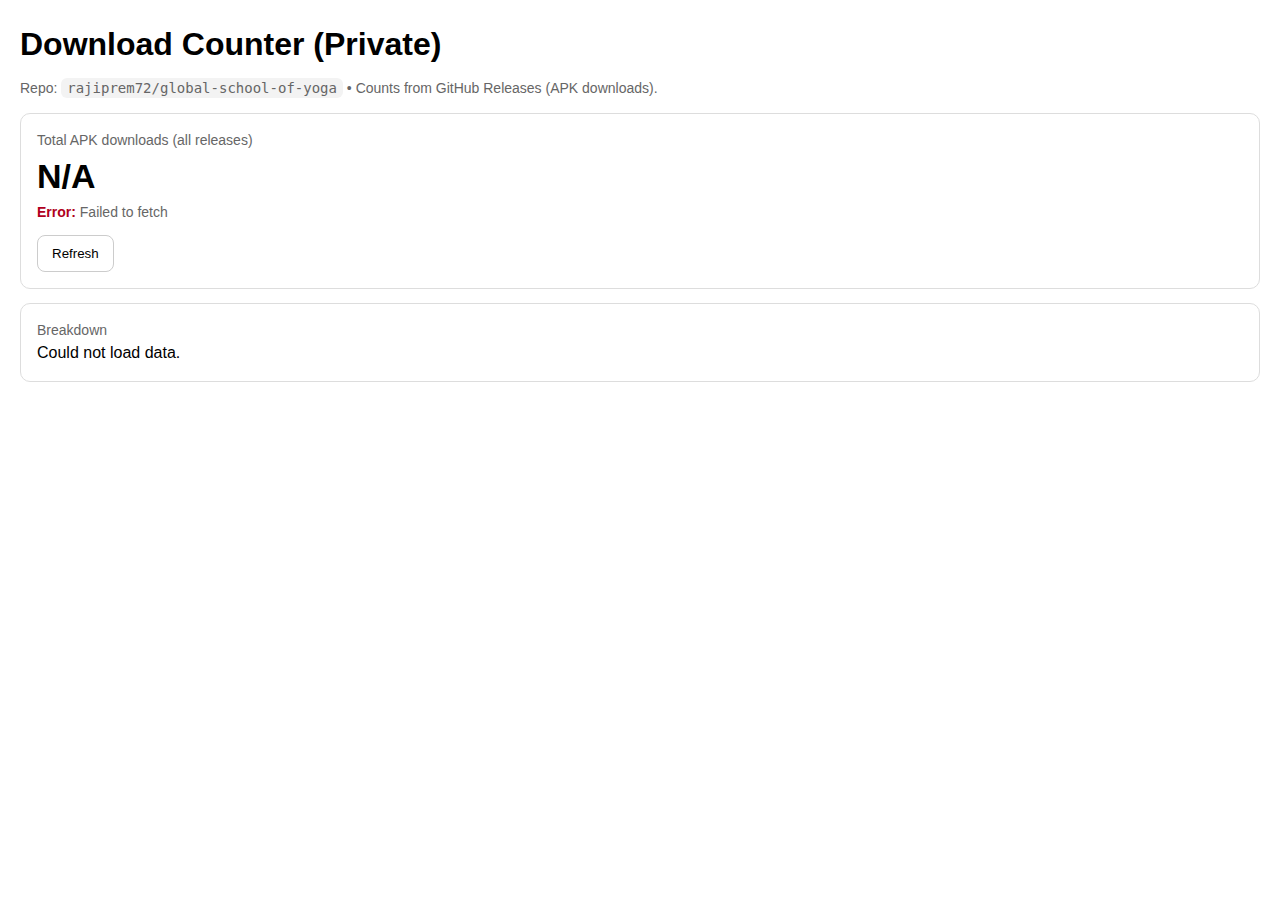
<file: app-download-status.html>
<!doctype html>
<html lang="en">
<head>
  <meta charset="utf-8" />
  <meta name="viewport" content="width=device-width, initial-scale=1" />
  <title>Global School of Yoga — Download Counter (Private)</title>
  <style>
    body { font-family: Arial, sans-serif; margin: 20px; line-height: 1.5; }
    h1 { margin: 0 0 10px; }
    .muted { color: #666; font-size: 14px; }
    .card { border: 1px solid #ddd; border-radius: 10px; padding: 16px; margin: 14px 0; }
    .big { font-size: 34px; font-weight: 700; }
    table { width: 100%; border-collapse: collapse; margin-top: 10px; }
    th, td { border-bottom: 1px solid #eee; padding: 10px; text-align: left; }
    th { background: #fafafa; }
    .right { text-align: right; }
    .error { color: #b00020; font-weight: 600; }
    .ok { color: #0b6; font-weight: 600; }
    button { padding: 10px 14px; border-radius: 8px; border: 1px solid #ccc; background: #fff; cursor: pointer; }
    button:hover { background: #f7f7f7; }
    code { background: #f3f3f3; padding: 2px 6px; border-radius: 6px; }
  </style>
</head>
<body>
  <h1>Download Counter (Private)</h1>
  <div class="muted">
    Repo: <code id="repoLabel"></code> • Counts from GitHub Releases (APK downloads).
  </div>

  <div class="card">
    <div class="muted">Total APK downloads (all releases)</div>
    <div class="big" id="total">Loading…</div>
    <div class="muted" id="status"></div>
    <div style="margin-top:12px;">
      <button id="refreshBtn" type="button">Refresh</button>
    </div>
  </div>

  <div class="card">
    <div class="muted">Breakdown</div>
    <div id="breakdown">Loading…</div>
  </div>

  <script>
    // ✅ Your repo details
    const owner = "rajiprem72";
    const repo  = "global-school-of-yoga";

    // Count only assets that end with .apk (you can remove filter if needed)
    const onlyApk = true;

    document.getElementById("repoLabel").textContent = `${owner}/${repo}`;

    function fmt(n) {
      return (n || 0).toLocaleString("en-IN");
    }

    function assetRow(releaseTag, asset) {
      const name = asset.name || "";
      const url  = asset.browser_download_url || "#";
      const dl   = asset.download_count || 0;

      return `
        <tr>
          <td>${releaseTag}</td>
          <td><a href="${url}" target="_blank" rel="noopener">${name}</a></td>
          <td class="right">${fmt(dl)}</td>
        </tr>
      `;
    }

    async function fetchAllReleases() {
      // Fetch up to 100 releases. If you ever have more, we can paginate.
      const url = `https://api.github.com/repos/${owner}/${repo}/releases?per_page=100`;
      const res = await fetch(url, { headers: { "Accept": "application/vnd.github+json" } });
      if (!res.ok) throw new Error(`GitHub API error: ${res.status}`);
      return await res.json();
    }

    async function loadCounts() {
      const totalEl = document.getElementById("total");
      const statusEl = document.getElementById("status");
      const breakdownEl = document.getElementById("breakdown");

      totalEl.textContent = "Loading…";
      breakdownEl.textContent = "Loading…";
      statusEl.textContent = "";

      try {
        const releases = await fetchAllReleases();

        let total = 0;
        let rows = "";
        let perReleaseHtml = "";

        for (const r of releases) {
          const tag = r.tag_name || "(no-tag)";
          const assets = Array.isArray(r.assets) ? r.assets : [];

          // filter assets
          const filtered = onlyApk
            ? assets.filter(a => (a.name || "").toLowerCase().endsWith(".apk"))
            : assets;

          const releaseTotal = filtered.reduce((sum, a) => sum + (a.download_count || 0), 0);
          total += releaseTotal;

          // per-release summary
          perReleaseHtml += `
            <div style="margin-top:10px;">
              <div><strong>${tag}</strong> — ${fmt(releaseTotal)} downloads</div>
            </div>
          `;

          // per-asset rows
          for (const a of filtered) rows += assetRow(tag, a);
        }

        totalEl.textContent = fmt(total);
        statusEl.innerHTML = `<span class="ok">Updated:</span> ${new Date().toLocaleString()}`;

        breakdownEl.innerHTML = `
          ${perReleaseHtml || "<div class='muted'>No releases/assets found.</div>"}
          <h3 style="margin-top:18px;">Assets</h3>
          <table>
            <thead>
              <tr>
                <th>Release</th>
                <th>Asset</th>
                <th class="right">Downloads</th>
              </tr>
            </thead>
            <tbody>
              ${rows || "<tr><td colspan='3' class='muted'>No matching assets found.</td></tr>"}
            </tbody>
          </table>
          <div class="muted" style="margin-top:10px;">
            Note: This is GitHub's release-asset download count (not app installs).
          </div>
        `;

      } catch (err) {
        console.error(err);
        totalEl.textContent = "N/A";
        statusEl.innerHTML = `<span class="error">Error:</span> ${err.message}`;
        breakdownEl.textContent = "Could not load data.";
      }
    }

    document.getElementById("refreshBtn").addEventListener("click", loadCounts);
    loadCounts();
  </script>
</body>
</html>
</file>
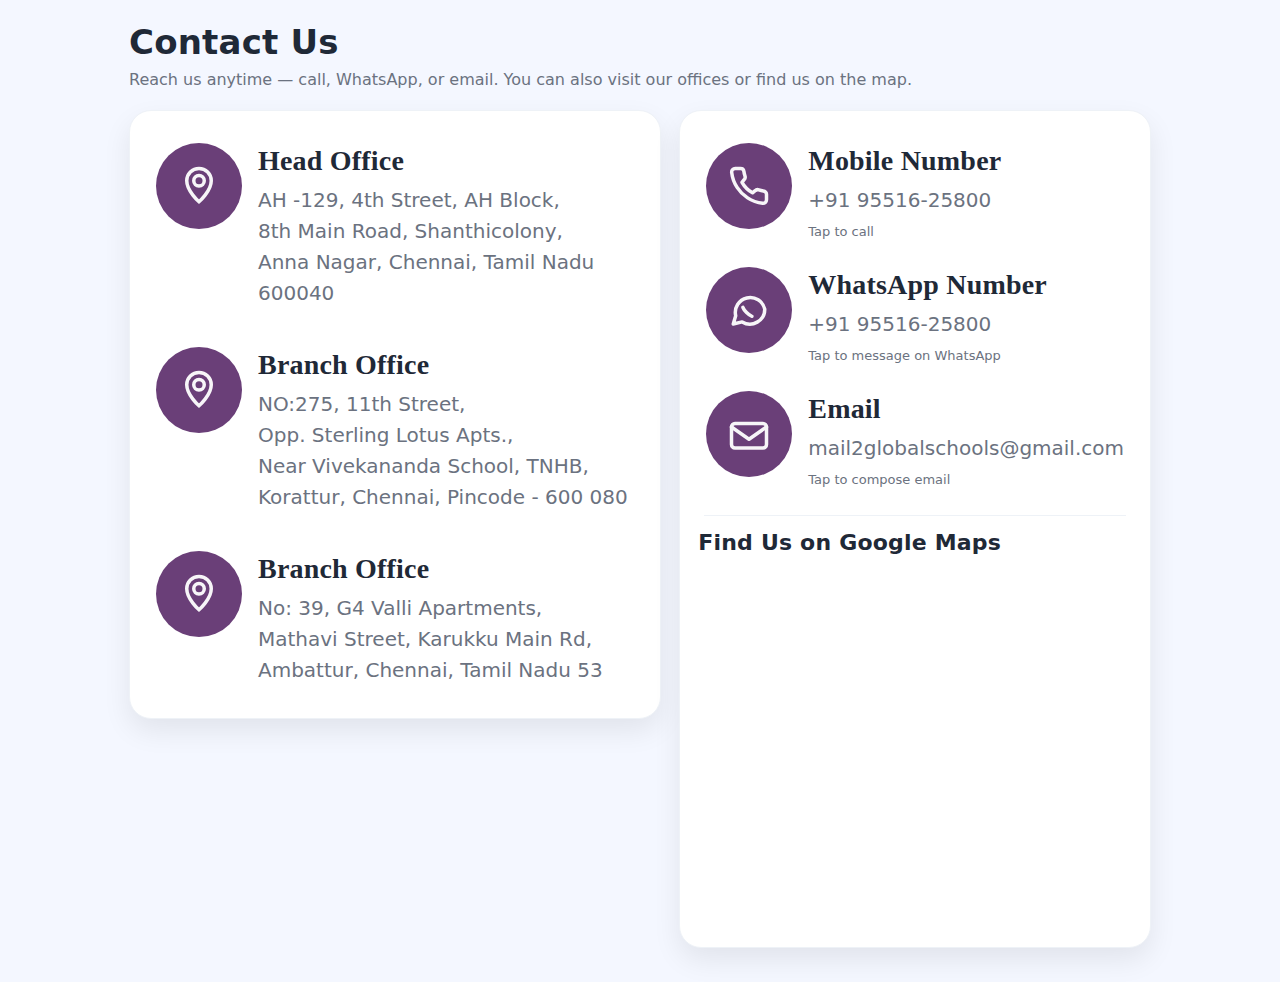
<file: contact.html>
<!doctype html>
<html lang="en">
<head>
  <meta charset="utf-8" />
  <meta name="viewport" content="width=device-width, initial-scale=1" />
  <title>Contact | Global School of Yoga</title>

  <!-- Link your main CSS here -->
  <link rel="stylesheet" href="main.css" />

  <!-- Page-specific CSS (you can move this into main.css too) -->
  <style>
    :root{
      --gsoy-purple:#6a3f78;
      --card-bg:#ffffff;
      --page-bg:#f4f7ff;
      --text:#1f2937;
      --muted:#6b7280;
      --border:#eef2f7;
      --shadow:0 12px 28px rgba(0,0,0,.08);
      --radius:22px;
    }

    body{
      margin:0;
      font-family: system-ui, -apple-system, Segoe UI, Roboto, Arial, sans-serif;
      background: var(--page-bg);
      color: var(--text);
    }

    .contact-wrap{
      max-width: 1050px;
      margin: 0 auto;
      padding: 22px 14px 34px;
    }

    .contact-title{
      margin: 0 0 6px;
      font-size: 34px;
      font-weight: 900;
      letter-spacing:.2px;
    }

    .contact-subtitle{
      margin: 0 0 18px;
      color: var(--muted);
      line-height: 1.5;
      font-size: 16px;
    }

    .contact-grid{
      display:grid;
      grid-template-columns: 1.1fr .9fr;
      gap: 18px;
      align-items:start;
    }

    .panel{
      background: var(--card-bg);
      border: 1px solid var(--border);
      border-radius: var(--radius);
      box-shadow: var(--shadow);
      padding: 18px;
    }

    /* Row items like your screenshot */
    .info-row{
      display:flex;
      gap: 16px;
      padding: 14px 8px;
      border-radius: 18px;
    }

    .info-row + .info-row{
      margin-top: 10px;
    }

    .icon-bubble{
      width: 86px;
      height: 86px;
      border-radius: 999px;
      background: var(--gsoy-purple);
      display:flex;
      align-items:center;
      justify-content:center;
      flex: 0 0 86px;
    }

    .icon-bubble svg{
      width: 42px;
      height: 42px;
      opacity: .95;
    }

    .info-content h3{
      margin: 2px 0 8px;
      font-size: 28px;
      font-weight: 900;
      letter-spacing:.2px;
      font-family: ui-serif, Georgia, "Times New Roman", serif;
    }

    .info-content p{
      margin: 0;
      color: var(--muted);
      font-size: 20px;
      line-height: 1.55;
    }

    /* Clickable contact rows */
    .clickable{
      text-decoration:none;
      color: inherit;
      display:block;
      border-radius: 18px;
      transition: transform .08s ease, box-shadow .2s ease;
    }
    .clickable:hover{
      transform: translateY(-1px);
      box-shadow: 0 14px 28px rgba(0,0,0,.08);
    }
    .clickable:active{
      transform: translateY(0px);
    }

    .small-note{
      margin-top: 8px;
      font-size: 13px;
      color: var(--muted);
    }

    /* Map */
    .map-title{
      margin: 0 0 10px;
      font-size: 22px;
      font-weight: 900;
      letter-spacing:.2px;
    }
    .map-frame{
      width:100%;
      height: 360px;
      border:0;
      border-radius: 18px;
      overflow:hidden;
    }

    @media (max-width: 900px){
      .contact-grid{ grid-template-columns: 1fr; }
      .info-content h3{ font-size: 24px; }
      .info-content p{ font-size: 18px; }
      .icon-bubble{ width: 76px; height: 76px; flex-basis: 76px; }
      .map-frame{ height: 320px; }
    }

    @media (max-width: 520px){
      .contact-title{ font-size: 28px; }
      .info-content p{ font-size: 16px; }
      .icon-bubble{ width: 68px; height: 68px; flex-basis: 68px; }
      .icon-bubble svg{ width: 38px; height: 38px; }
    }
  </style>
</head>

<body>
  <main class="contact-wrap">
    <h1 class="contact-title">Contact Us</h1>
    <p class="contact-subtitle">
      Reach us anytime — call, WhatsApp, or email. You can also visit our offices or find us on the map.
    </p>

    <section class="contact-grid">
      <!-- LEFT: Addresses -->
      <div class="panel" aria-label="Office Locations">
        <!-- Head Office -->
        <div class="info-row">
          <div class="icon-bubble" aria-hidden="true">
            <!-- location icon -->
            <svg viewBox="0 0 24 24" fill="none" xmlns="http://www.w3.org/2000/svg">
              <path d="M12 21s7-6.1 7-12a7 7 0 1 0-14 0c0 5.9 7 12 7 12Z" stroke="#fff" stroke-width="2"/>
              <path d="M12 12a3 3 0 1 0 0-6 3 3 0 0 0 0 6Z" stroke="#fff" stroke-width="2"/>
            </svg>
          </div>
          <div class="info-content">
            <h3>Head Office</h3>
            <p>
              AH -129, 4th Street, AH Block,<br>
              8th Main Road, Shanthicolony,<br>
              Anna Nagar, Chennai, Tamil Nadu 600040
            </p>
          </div>
        </div>

        <!-- Branch Office 1 -->
        <div class="info-row">
          <div class="icon-bubble" aria-hidden="true">
            <svg viewBox="0 0 24 24" fill="none" xmlns="http://www.w3.org/2000/svg">
              <path d="M12 21s7-6.1 7-12a7 7 0 1 0-14 0c0 5.9 7 12 7 12Z" stroke="#fff" stroke-width="2"/>
              <path d="M12 12a3 3 0 1 0 0-6 3 3 0 0 0 0 6Z" stroke="#fff" stroke-width="2"/>
            </svg>
          </div>
          <div class="info-content">
            <h3>Branch Office</h3>
            <p>
              NO:275, 11th Street,<br>
              Opp. Sterling Lotus Apts.,<br>
              Near Vivekananda School, TNHB,<br>
              Korattur, Chennai, Pincode - 600 080
            </p>
          </div>
        </div>

        <!-- Branch Office 2 -->
        <div class="info-row">
          <div class="icon-bubble" aria-hidden="true">
            <svg viewBox="0 0 24 24" fill="none" xmlns="http://www.w3.org/2000/svg">
              <path d="M12 21s7-6.1 7-12a7 7 0 1 0-14 0c0 5.9 7 12 7 12Z" stroke="#fff" stroke-width="2"/>
              <path d="M12 12a3 3 0 1 0 0-6 3 3 0 0 0 0 6Z" stroke="#fff" stroke-width="2"/>
            </svg>
          </div>
          <div class="info-content">
            <h3>Branch Office</h3>
            <p>
              No: 39, G4 Valli Apartments,<br>
              Mathavi Street, Karukku Main Rd,<br>
              Ambattur, Chennai, Tamil Nadu 53
            </p>
          </div>
        </div>
      </div>

      <!-- RIGHT: Contact methods + Map -->
      <div class="panel" aria-label="Call WhatsApp Email and Map">

        <!-- Mobile Number (click to call) -->
        <a class="clickable" href="tel:+919551625800" aria-label="Call Mobile Number +91 95516 25800">
          <div class="info-row">
            <div class="icon-bubble" aria-hidden="true">
              <!-- phone icon -->
              <svg viewBox="0 0 24 24" fill="none" xmlns="http://www.w3.org/2000/svg">
                <path d="M22 16.9v3a2 2 0 0 1-2.2 2 19.8 19.8 0 0 1-8.6-3.1 19.4 19.4 0 0 1-6-6A19.8 19.8 0 0 1 2.1 4.2 2 2 0 0 1 4.1 2h3a2 2 0 0 1 2 1.7c.1.9.3 1.7.6 2.6a2 2 0 0 1-.5 2.1L8 9.9a16 16 0 0 0 6 6l1.5-1.2a2 2 0 0 1 2.1-.5c.9.3 1.7.5 2.6.6a2 2 0 0 1 1.8 2.1Z" stroke="#fff" stroke-width="2" stroke-linecap="round" stroke-linejoin="round"/>
              </svg>
            </div>
            <div class="info-content">
              <h3>Mobile Number</h3>
              <p>+91 95516-25800</p>
              <div class="small-note">Tap to call</div>
            </div>
          </div>
        </a>

        <!-- WhatsApp (same number) -->
        <a class="clickable"
           href="https://wa.me/919551625800?text=Hi%20Global%20School%20of%20Yoga%2C%20I%20would%20like%20to%20know%20more%20about%20your%20classes."
           target="_blank" rel="noopener"
           aria-label="Open WhatsApp chat">
          <div class="info-row">
            <div class="icon-bubble" aria-hidden="true">
              <!-- whatsapp-ish chat icon -->
              <svg viewBox="0 0 24 24" fill="none" xmlns="http://www.w3.org/2000/svg">
                <path d="M21 11.5a8.5 8.5 0 0 1-12.9 7.3L3 20l1.4-4.7A8.5 8.5 0 1 1 21 11.5Z" stroke="#fff" stroke-width="2" stroke-linecap="round" stroke-linejoin="round"/>
                <path d="M8.5 10.5c.6 1.7 3.3 4.5 5.2 5.1" stroke="#fff" stroke-width="2" stroke-linecap="round"/>
              </svg>
            </div>
            <div class="info-content">
              <h3>WhatsApp Number</h3>
              <p>+91 95516-25800</p>
              <div class="small-note">Tap to message on WhatsApp</div>
            </div>
          </div>
        </a>

        <!-- Email (tap to compose) -->
        <a class="clickable"
           href="mailto:mail2globalschools@gmail.com?subject=Yoga%20Class%20Enquiry&body=Hi%20Global%20School%20of%20Yoga%2C%0A%0AI%20would%20like%20to%20know%20more%20about%20your%20classes.%0A%0AName%3A%0APhone%3A%0APreferred%20Batch%3A%0A"
           aria-label="Send email to mail2globalschools@gmail.com">
          <div class="info-row">
            <div class="icon-bubble" aria-hidden="true">
              <!-- mail icon -->
              <svg viewBox="0 0 24 24" fill="none" xmlns="http://www.w3.org/2000/svg">
                <path d="M4 6h16a2 2 0 0 1 2 2v10a2 2 0 0 1-2 2H4a2 2 0 0 1-2-2V8a2 2 0 0 1 2-2Z" stroke="#fff" stroke-width="2" stroke-linecap="round" stroke-linejoin="round"/>
                <path d="m22 8-10 7L2 8" stroke="#fff" stroke-width="2" stroke-linecap="round" stroke-linejoin="round"/>
              </svg>
            </div>
            <div class="info-content">
              <h3>Email</h3>
              <p>mail2globalschools@gmail.com</p>
              <div class="small-note">Tap to compose email</div>
            </div>
          </div>
        </a>

        <hr style="border:0;border-top:1px solid var(--border);margin:14px 6px;">

        <h4 class="map-title">Find Us on Google Maps</h4>

        <!-- Map Embed -->
        <div style="border-radius:18px;overflow:hidden;">
          <iframe
            src="https://www.google.com/maps/embed?pb=!1m18!1m12!1m3!1d3886.2864957106726!2d80.21069197321188!3d13.081020612473653!2m3!1f0!2f0!3f0!3m2!1i1024!2i768!4f13.1!3m3!1m2!1s0x3a52651d31ca79cb%3A0x6ec7a3d15939b532!2sGLOBAL%20SCHOOL%20OF%20YOGA!5e0!3m2!1sen!2sin!4v1769124679522!5m2!1sen!2sin"
            class="map-frame"
            allowfullscreen=""
            loading="lazy"
            referrerpolicy="no-referrer-when-downgrade"
            title="Global School of Yoga Location">
          </iframe>
        </div>

      </div>
    </section>
  </main>
</body>
</html>
</file>
<file: main.css>
/* Top header bar (purple) */
.topbar{
  position: sticky;
  top: 0;
  z-index: 50;
  background: #6b4a73;
  border-bottom: 1px solid rgba(255,255,255,.12);
  padding: 6px 0;                 /* ✅ gives space so logo won't touch edges */
}

.topbar-inner{
  height: auto;                   /* ✅ don't force 64px */
  max-width: 1000px;
  margin: 0 auto;
  padding: 0 16px;
  display:flex;
  align-items:center;
  justify-content:space-between;
}

.topbar-brand{
  display:flex;
  align-items:center;
  text-decoration:none;
}

.topbar-logo{
  height: 76px;                   /* ✅ safe height for mobile */
  width: auto;
  display:block;
  object-fit: contain;            /* ✅ ensures no cropping */
  filter: drop-shadow(0 2px 6px rgba(0,0,0,.25));
}

.footer{
  background: #6b4a73; /* same purple as header */
  border-top: 1px solid rgba(255,255,255,.12);
  padding: 18px 16px 22px;
}

.footer-inner{
  max-width: 1000px;
  margin: 0 auto;
  display:flex;
  flex-direction:column;
  align-items:center;
  gap: 10px;
  text-align:center;
}

.footer-logo{
  height: 104px;   /* adjust if needed */
  width: auto;
  display:block;
  filter: drop-shadow(0 2px 8px rgba(0,0,0,.25)); /* improves visibility */
}

.footer-copy{
  color: rgba(255,255,255,.88);
  font-size: 13px;
}


/* Hamburger icon */
.menu-btn{
  width: 44px;
  height: 44px;
  border: 0;
  background: transparent;
  display:flex;
  flex-direction:column;
  justify-content:center;
  gap: 6px;
  cursor:pointer;
}

.menu-btn span{
  height: 2px;
  width: 22px;
  background: rgba(255,255,255,.92);
  border-radius: 999px;
  display:block;
}

/* Optional: remove the white logo plate if you used it earlier */
.logo-plate{
  background: transparent !important;
  border: none !important;
  box-shadow: none !important;
  padding: 0 !important;
}


:root{
  --purple:#6d28d9;
  --purple2:#8b5cf6;
  --ink:#111827;
  --muted:#6b7280;
  --card:rgba(255,255,255,.78);
  --stroke:rgba(255,255,255,.65);
  --shadow: 0 18px 50px rgba(17, 24, 39, .18);
  --radius: 26px;
}

*{ box-sizing:border-box; }
html,body{ height:100%; }

body{
  margin:0;
  font-family: ui-sans-serif, system-ui, -apple-system, Segoe UI, Roboto, Arial, "Noto Sans", "Apple Color Emoji","Segoe UI Emoji";
  color:var(--ink);
  background:
    radial-gradient(900px 600px at 20% 10%, rgba(109,40,217,.20), transparent 60%),
    radial-gradient(700px 500px at 80% 0%, rgba(139,92,246,.18), transparent 55%),
    radial-gradient(700px 500px at 70% 95%, rgba(109,40,217,.14), transparent 60%),
    linear-gradient(180deg, #f7f3ff 0%, #eef2ff 45%, #ffffff 100%);
  overflow-x:hidden;
}

.wrap{
  min-height:100%;
  display:flex;
  align-items:center;
  justify-content:center;
  padding:28px 16px;
}

.card{
  width:min(920px, 100%);
  background: var(--card);
  backdrop-filter: blur(10px);
  -webkit-backdrop-filter: blur(10px);
  border:1px solid var(--stroke);
  border-radius: var(--radius);
  box-shadow: var(--shadow);
  overflow:hidden;
  position:relative;
}

/* subtle decorative blob */
.card::before{
  content:"";
  position:absolute;
  inset:auto -120px -120px auto;
  width:340px;
  height:340px;
  background: radial-gradient(circle at 30% 30%, rgba(139,92,246,.35), rgba(109,40,217,.08) 60%, transparent 70%);
  filter: blur(2px);
  transform: rotate(12deg);
  pointer-events:none;
}

header{
  padding:34px 22px 12px;
  text-align:center;
}

.logo{
  width:120px;
  height:120px;
  border-radius:24px;
  background: rgba(255,255,255,.9);
  border: 1px solid rgba(109,40,217,.18);
  box-shadow: 0 14px 30px rgba(109,40,217,.18);
  display:flex;
  align-items:center;
  justify-content:center;
  margin: 0 auto 16px;
  overflow:hidden;
}

.logo img{
  width: 88%;
  height: 88%;
  object-fit: contain;
  display:block;
}

.brand{
  font-weight:800;
  letter-spacing:.2px;
  font-size: clamp(22px, 3.4vw, 34px);
  margin: 8px 0 6px;
  background: linear-gradient(90deg, var(--purple), var(--purple2));
  -webkit-background-clip:text;
  background-clip:text;
  color:transparent;
}

.tag{
  font-size: clamp(18px, 2.6vw, 26px);
  font-weight:800;
  margin: 8px 0 10px;
}

.subtag{
  font-size: clamp(15px, 2.1vw, 20px);
  color: var(--muted);
  margin: 0 0 20px;
  line-height:1.5;
  font-weight:600;
}

.quote{
  margin: 8px auto 0;              /* ✅ reduced from 18px */
  width: min(720px, 100%);
  padding: 12px 14px;              /* ✅ slightly tighter */
  border-radius: 18px;
  background: rgba(255,255,255,.85);
  border: 1px dashed rgba(255,255,255,.55);  /* ✅ softer on purple */
  color: #2f2a45;
  line-height: 1.55;
  font-size: 15px;
}

.quote strong{
  color: #6d28d9; /* or keep var(--purple) if defined */
}


.divider{
  height:1px;
  background: linear-gradient(90deg, transparent, rgba(109,40,217,.22), transparent);
  margin: 18px 0 0;
}

main{
  padding: 22px 22px 26px;
}

/* Placeholder area for future sections */
.next{
  margin-top: 18px;
  border-radius: 22px;
  padding: 18px;
  background: rgba(255,255,255,.65);
  border: 1px solid rgba(17,24,39,.06);
}

.next h2{
  margin: 0 0 8px;
  font-size: 18px;
  letter-spacing:.2px;
}

.next p{
  margin:0;
  color: var(--muted);
  line-height:1.6;
  font-size: 14.5px;
}

footer{
  padding: 0 22px 22px;
  text-align:center;
  color: rgba(107,114,128,.9);
  font-size: 13px;
}

/* Mobile spacing */
@media (max-width: 480px){
  header{ padding-top: 26px; }
  .logo{ width:108px; height:108px; }
  .quote{ font-size: 14px; }
}


/* ---------------------------
   OUR SERVICES SECTION
---------------------------- */
.services{
  position: relative;
  padding: 64px 16px 54px;
  background: #ffffff;
  overflow: hidden;
}

/* optional leaf background like your screenshot */
.services::before{
  content:"";
  position:absolute;
  left:-90px;
  top:40px;
  width: 360px;
  height: 420px;
  opacity: .16;
  background-repeat:no-repeat;
  background-size: contain;
  background-image: url("assets/leaf.png"); /* optional; remove if not using */
  pointer-events:none;
}

.services-wrap{
  max-width: 1100px;
  margin: 0 auto;
}

.services-head{
  text-align:center;
  margin-bottom: 34px;
}

.services-kicker{
  letter-spacing: 4px;
  font-weight: 700;
  font-size: 14px;
  color: #6b4a73; /* your purple tone */
  margin-bottom: 10px;
}

.services-title{
  margin: 0 auto 12px;
  font-weight: 600;
  font-size: clamp(30px, 3.6vw, 56px);
  line-height: 1.12;
  color: #1f1b2e;
  max-width: 950px;
}

.services-subtitle{
  margin: 0 auto;
  max-width: 900px;
  color: rgba(31,27,46,.68);
  font-size: clamp(16px, 1.6vw, 22px);
  line-height: 1.6;
}

/* grid */
.services-grid{
  display:grid;
  grid-template-columns: repeat(3, 1fr);
  gap: 56px;
  align-items:start;
}

/* card */
.service-card{
  text-align:left;
}

.service-img{
  width: 100%;
  aspect-ratio: 4 / 5;
  overflow:hidden;
  border-radius: 34px;
  /* pill-ish corners like screenshot */
  border-top-left-radius: 90px;
  border-bottom-right-radius: 90px;
  box-shadow: 0 18px 45px rgba(17,24,39,.14);
  background: #f3f4f6;
}

.service-img img{
  width:100%;
  height:100%;
  object-fit: cover;
  display:block;
}

.service-name{
  margin: 18px 0 8px;
  font-size: clamp(28px, 2.2vw, 40px);
  font-weight: 500;
  color: #2a2438;
}

.service-text{
  margin: 0;
  font-size: 18px;
  line-height: 1.7;
  color: rgba(31,27,46,.75);
}

/* responsive */
@media (max-width: 980px){
  .services-grid{
    grid-template-columns: 1fr;
    gap: 38px;
    max-width: 560px;
    margin: 0 auto;
  }
  .service-name{ text-align:left; }
}

/* if you don't have leaf.png, disable the background easily */
@media (prefers-reduced-data: reduce){
  .services::before{ background-image:none; }
}

.hero{
  background: #6b4a73;
  padding: 14px 16px 8px;   /* ✅ reduced top space */
  text-align:center;
}

.hero-inner{
  max-width: 1000px;
  margin: 0 auto;
}

.hero-title{
  margin: 0 0 8px;          /* was 12px */
}

.hero-subtitle{
  margin: 0 0 10px;         /* was 18px */
}

/* ---------------------------
   STUDIO TIMINGS (like image-1)
---------------------------- */
.studio-timings{
  background: #fff;
  padding: 36px 16px;
}

.timings-wrap{
  max-width: 1000px;
  margin: 0 auto;
  display: grid;
  gap: 22px;
}

.timings-row{
  display: grid;
  grid-template-columns: 78px 1fr;
  align-items: center;
  gap: 18px;
}

.timings-icon{
  width: 66px;
  height: 66px;
  border-radius: 50%;
  display: grid;
  place-items: center;
  font-size: 26px;
}

/* Color themes similar to screenshot */
.timings-row.morning .timings-icon{
  background: #fde9c2;
  color: #d08a00;
}

.timings-row.evening .timings-icon{
  background: #dcecff;
  color: #5b55b6;
}

.timings-row.noon .timings-icon{
  background: #e9fff1;
  color: #1f8a4c;
}

.timings-row.weekend .timings-icon{
  background: #f1e8ff;
  color: #6d28d9;
}

.timings-title{
  font-size: 30px;
  font-weight: 700;
  margin: 0 0 6px;
  line-height: 1.15;
}

.timings-row.morning .timings-title{ color: #d08a00; }
.timings-row.evening .timings-title{ color: #6b4a73; } /* purple */
.timings-row.noon .timings-title{ color: #1f8a4c; }
.timings-row.weekend .timings-title{ color: #6d28d9; }

.timings-text{
  font-size: 26px;
  color: #111;
  line-height: 1.35;
}

/* Mobile */
@media (max-width: 600px){
  .timings-title{ font-size: 22px; }
  .timings-text{ font-size: 18px; }
  .timings-row{ grid-template-columns: 66px 1fr; }
  .timings-icon{ width: 56px; height: 56px; font-size: 22px; }
}

/* ---------------------------
   WHY CHOOSE (2 rows like screenshot)
---------------------------- */
.why-choose{
  background:#fff;
  padding: 70px 16px 60px;
}

.why-wrap{
  max-width: 1180px;
  margin: 0 auto;
}

.why-head{
  text-align:center;
  margin-bottom: 52px;
}

.why-title{
  margin: 0 0 14px;
  font-size: clamp(30px, 4vw, 60px);
  font-weight: 700;
  color:#2a1f1f;
  letter-spacing:.2px;
}

.why-accent{
  color:#f59e0b; /* orange highlight like screenshot */
}

.why-subtitle{
  margin: 0 auto;
  max-width: 900px;
  font-size: clamp(16px, 1.6vw, 22px);
  line-height: 1.6;
  color: rgba(0,0,0,.55);
}

.why-row{
  display:grid;
  grid-template-columns: 1fr 1fr;
  gap: 46px;
  align-items: start;
  margin-top: 34px;
}

.why-card{
  display:grid;
  grid-template-columns: 260px 1fr;
  gap: 28px;
  align-items:center;
  position: relative;
  min-height: 240px;
}

.why-card.reverse{
  grid-template-columns: 1fr 260px;
}

.why-card.reverse .why-content{ order: 1; }
.why-card.reverse .why-media{ order: 2; }

.why-media{
  position: relative;
  width: 260px;
  height: 260px;
  display:flex;
  align-items:center;
  justify-content:center;
}

.why-media img{
  width: 260px;
  height: 260px;
  object-fit: cover;
  border-radius: 999px;
  display:block;
  background:#f3f4f6;
  z-index: 2;
  box-shadow: 0 18px 45px rgba(17,24,39,.14);
}

/* If image not present, still show blob nicely */
.why-media.noimg{
  width: 260px; height: 260px;
}
.why-media.noimg::after{
  content:"Image";
  position:absolute;
  inset:0;
  display:flex;
  align-items:center;
  justify-content:center;
  font-weight:700;
  color: rgba(17,24,39,.35);
  z-index:3;
}

.why-blob{
  position:absolute;
  width: 260px;
  height: 260px;
  border-radius: 40px;
  transform: rotate(10deg);
  z-index: 1;
  opacity: .25;
}

/* colored blobs behind image like screenshot */
.blob-calm{ background: #f59e0b; }      /* yellow/orange */
.blob-active{ background: #fb7185; }    /* pink/red */
.blob-wellness{ background: #22c55e; }  /* green */
.blob-wisdom{ background: #3b82f6; }    /* blue */

.why-content{
  padding-top: 6px;
}

.why-card-title{
  font-size: 30px;
  font-weight: 800;
  margin-bottom: 14px;
  display:flex;
  align-items:center;
  gap: 10px;
}

.why-ico{
  font-size: 22px;
  line-height: 1;
}

/* title colors */
.why-card-title.calm{ color:#f59e0b; }
.why-card-title.active{ color:#fb3f3f; }
.why-card-title.wellness{ color:#06b6d4; }
.why-card-title.wisdom{ color:#2563eb; }

.why-list{
  margin: 0;
  padding: 0;
  list-style: none;
  display:grid;
  gap: 10px;
}

.why-list li{
  position: relative;
  padding-left: 28px;
  font-size: 22px;
  line-height: 1.55;
  color: rgba(0,0,0,.62);
}

/* checkmarks like screenshot */
.why-list li::before{
  content: "✓";
  position:absolute;
  left: 0;
  top: 0;
  color: rgba(0,0,0,.55);
  font-weight: 800;
}

/* Responsive */
@media (max-width: 980px){
  .why-row{
    grid-template-columns: 1fr;
    gap: 34px;
  }
  .why-card,
  .why-card.reverse{
    grid-template-columns: 180px 1fr;
  }
  .why-media,
  .why-media img{
    width: 180px;
    height: 180px;
  }
  .why-blob{
    width: 180px;
    height: 180px;
  }
  .why-card-title{ font-size: 24px; }
  .why-list li{ font-size: 18px; }
}


/* ---------------------------
   KEY HIGHLIGHTS (diagram style)
---------------------------- */
.highlights{
  background:#fff;
  padding: 70px 16px 60px;
}

.highlights-wrap{
  max-width: 1200px;
  margin: 0 auto;
}

.highlights-head{
  text-align:center;
  margin-bottom: 44px;
}

.hi-kicker{
  font-weight: 700;
  letter-spacing: 2px;
  color:#6b4a73;
  font-size: 16px;
  margin-bottom: 10px;
}

.hi-title{
  margin:0 0 10px;
  font-size: clamp(28px, 3.6vw, 54px);
  font-weight: 800;
  color:#2a2438;
}

.hi-sub{
  margin:0;
  font-size: clamp(15px, 1.6vw, 20px);
  color: rgba(17,24,39,.62);
  line-height: 1.6;
}

/* Layout */
.hi-layout{
  display:grid;
  grid-template-columns: 1fr 360px 1fr;
  gap: 28px;
  align-items:center;
}

/* columns */
.hi-col{
  display:grid;
  gap: 32px;
}

.hi-col.left .hi-item{
  grid-template-columns: 1fr 64px;
  text-align:right;
}

.hi-col.right .hi-item{
  grid-template-columns: 64px 1fr;
  text-align:left;
}

.hi-item{
  display:grid;
  align-items:center;
  gap: 18px;
}

/* text */
.hi-h{
  font-size: 28px;
  font-weight: 800;
  color:#2a2438;
  margin-bottom: 6px;
}

.hi-p{
  font-size: 20px;
  color: rgba(17,24,39,.62);
  line-height: 1.35;
}

/* check badge */
.hi-badge{
  width: 54px;
  height: 54px;
  border-radius: 999px;
  background:#6b4a73;
  color:#fff;
  display:grid;
  place-items:center;
  font-size: 28px;
  font-weight: 900;
  box-shadow: 0 12px 26px rgba(107,74,115,.22);
}

/* center */
.hi-center{
  position: relative;
  display:grid;
  place-items:center;
  min-height: 420px;
}

/* floating logo (up/down like ~1cm) */
.hi-logo{
  width: 280px;
  height: 280px;
  object-fit: contain;
  display:block;
  animation: floatY 2.8s ease-in-out infinite;
  will-change: transform;
  filter: drop-shadow(0 18px 40px rgba(17,24,39,.18));
}

@keyframes floatY{
  0%   { transform: translateY(0); }
  50%  { transform: translateY(-10px); } /* ~1cm feel on mobile */
  100% { transform: translateY(0); }
}

/* simple dotted “guide lines” behind the center */
.hi-center-lines{
  position:absolute;
  inset: 0;
  margin:auto;
  width: 100%;
  height: 100%;
  pointer-events:none;
  opacity: .55;
  background:
    radial-gradient(circle, rgba(107,74,115,.55) 1.1px, transparent 1.2px) left 14% top 18%/14px 14px no-repeat,
    radial-gradient(circle, rgba(107,74,115,.55) 1.1px, transparent 1.2px) left 20% top 34%/14px 14px no-repeat,
    radial-gradient(circle, rgba(107,74,115,.55) 1.1px, transparent 1.2px) left 25% top 50%/14px 14px no-repeat,
    radial-gradient(circle, rgba(107,74,115,.55) 1.1px, transparent 1.2px) left 18% top 66%/14px 14px no-repeat,
    radial-gradient(circle, rgba(107,74,115,.55) 1.1px, transparent 1.2px) left 12% top 82%/14px 14px no-repeat,

    radial-gradient(circle, rgba(107,74,115,.55) 1.1px, transparent 1.2px) right 14% top 18%/14px 14px no-repeat,
    radial-gradient(circle, rgba(107,74,115,.55) 1.1px, transparent 1.2px) right 20% top 34%/14px 14px no-repeat,
    radial-gradient(circle, rgba(107,74,115,.55) 1.1px, transparent 1.2px) right 25% top 50%/14px 14px no-repeat,
    radial-gradient(circle, rgba(107,74,115,.55) 1.1px, transparent 1.2px) right 18% top 66%/14px 14px no-repeat,
    radial-gradient(circle, rgba(107,74,115,.55) 1.1px, transparent 1.2px) right 12% top 82%/14px 14px no-repeat;
}

/* Mobile */
@media (max-width: 980px){
  .hi-layout{
    grid-template-columns: 1fr;
    gap: 30px;
  }
  .hi-center{
    order: -1;
    min-height: 260px;
  }
  .hi-logo{
    width: 220px;
    height: 220px;
  }
  .hi-col.left .hi-item,
  .hi-col.right .hi-item{
    grid-template-columns: 54px 1fr;
    text-align:left;
  }
  .hi-col.left .hi-item .hi-badge{ order: 1; }
  .hi-col.left .hi-item .hi-text{ order: 2; }
}

/* ---------------------------
   TEAM / TRAINERS (mobile-first)
---------------------------- */
.team{
  background: #ffffff;
  padding: 64px 16px 60px;
}

.team-wrap{
  max-width: 1100px;
  margin: 0 auto;
}

.team-head{
  text-align: center;
  margin-bottom: 26px;
}

.team-kicker{
  font-weight: 700;
  letter-spacing: 3px;
  color: #6b4a73; /* your purple */
  font-size: 14px;
  margin-bottom: 10px;
}

.team-title{
  margin: 0 0 10px;
  font-size: clamp(26px, 3.4vw, 46px);
  font-weight: 800;
  color: #2a2438;
}

.team-sub{
  margin: 0 auto;
  max-width: 820px;
  color: rgba(17,24,39,.62);
  font-size: clamp(15px, 1.6vw, 20px);
  line-height: 1.65;
}

/* Grid: perfect for mobile app */
/* ✅ 2 in a row on mobile */
.team-grid{
  margin-top: 18px;
  display: grid;
  grid-template-columns: repeat(2, minmax(0, 1fr));
  gap: 14px;
  align-items: start;
}

/* Card */
.trainer-card{
  background: #ffffff;
  border: 1px solid rgba(17,24,39,.08);
  border-radius: 18px;
  padding: 12px;
  box-shadow: 0 10px 26px rgba(17,24,39,.10);
}

/* ✅ Circle photo */
.trainer-photo{
  width: 100%;
  aspect-ratio: 1 / 1;     /* square box */
  border-radius: 999px;    /* circle */
  overflow: hidden;
  background: #35b9d6;     /* your blue background */
  display: grid;
  place-items: center;
}

.trainer-photo img{
  width: 100%;
  height: 100%;
  object-fit: cover;
  border-radius: 999px;    /* circle image */
  display: block;
}

.trainer-info{
  padding-top: 10px;
}

.trainer-name{
  font-weight: 800;
  font-size: 14.5px;
  color: #111827;
  line-height: 1.2;
}

.trainer-role{
  margin-top: 6px;
  font-size: 12.5px;
  color: rgba(17,24,39,.65);
  line-height: 1.3;
}

/* Desktop: 4 in a row */
@media (min-width: 900px){
  .team-grid{
    grid-template-columns: repeat(4, minmax(0, 1fr));
    gap: 18px;
  }
  .trainer-name{ font-size: 16px; }
  .trainer-role{ font-size: 13.5px; }
}
.team-grid{ display:grid !important; }
.trainer-card{ width:auto !important; }

 /* =========================
     WHAT WE OFFER – Section Styles
     (clean, mobile-first)
     ========================= */
  .offer{
    background:#ffffff;
    padding:64px 16px;
  }
  .offer-wrap{
    max-width:1100px;
    margin:0 auto;
  }
  .offer-head{
    text-align:center;
    margin-bottom:28px;
  }
  .offer-kicker{
    margin:0 0 10px;
    letter-spacing:3px;
    font-weight:700;
    font-size:13px;
    color:#7a6a86;
  }
  .offer-title{
    margin:0;
    font-size:40px;
    line-height:1.1;
    color:#1f1f1f;
    font-weight:800;
  }
  .offer-caption{
    margin:14px auto 0;
    max-width:820px;
    font-size:16px;
    line-height:1.7;
    color:#6b6b6b;
  }
  .offer-oneliner{
    margin:10px 0 0;
    font-weight:700;
    color:#2a2a2a;
  }

  .offer-grid{
    display:grid;
    grid-template-columns:1fr;
    gap:14px;
    margin-top:20px;
  }

  .offer-card{
    border:1px solid #ececec;
    border-radius:16px;
    padding:18px;
    background:#fff;
    box-shadow:0 8px 22px rgba(0,0,0,0.06);
  }
  .offer-card-title{
    margin:0 0 10px;
    font-size:18px;
    font-weight:800;
    color:#1f1f1f;
  }

  .offer-list{
    margin:0;
    padding-left:18px;
    color:#4a4a4a;
    line-height:1.8;
    font-size:15px;
  }
  .offer-text{
    margin:0 0 12px;
    color:#4a4a4a;
    line-height:1.7;
    font-size:15px;
  }

  .offer-actions{
    display:flex;
    gap:10px;
    flex-wrap:wrap;
    align-items:center;
  }
  .offer-btn{
    display:inline-flex;
    align-items:center;
    justify-content:center;
    padding:12px 16px;
    border-radius:12px;
    text-decoration:none;
    font-weight:800;
    color:#fff;
    background:#4b2e83;
  }
  .offer-btn:hover{ filter:brightness(1.05); }

  .offer-link{
    color:#4b2e83;
    font-weight:800;
    text-decoration:none;
    padding:10px 6px;
  }
  .offer-link:hover{ text-decoration:underline; }

  @media (min-width: 900px){
    .offer{ padding:72px 16px; }
    .offer-title{ font-size:54px; }
    .offer-grid{
      grid-template-columns: 1.2fr 0.8fr;
      gap:16px;
      margin-top:26px;
    }
    .offer-card{ padding:22px; }
  }

.offer-media{
  width: 100%;
  margin: 18px auto 22px;
  border-radius: 16px;
  overflow: hidden;
  border: 1px solid #ececec;
  box-shadow: 0 8px 22px rgba(0,0,0,0.06);
  background: #fff;
}

.offer-media-link{
  display: block;
  position: relative;
  text-decoration: none;
  color: inherit;
}

/* Single-page friendly: fixed height on mobile so page doesn't become too long */
.offer-img{
  width: 100%;
  height: 340px;          /* mobile banner height */
  object-fit: cover;      /* crops tall poster nicely */
  object-position: center;
  display: block;
}

/* ---------------------------
   TTC Carousel + Lightbox
---------------------------- */
.ttc{
  background:#fff;
  padding: 70px 16px 60px;
}

.ttc-wrap{
  max-width: 1200px;
  margin: 0 auto;
}

.ttc-head{
  text-align:center;
  margin-bottom: 22px;
}

.ttc-title{
  margin:0 0 10px;
  font-size: clamp(22px, 3vw, 40px);
  font-weight: 900;
  letter-spacing: 1px;
  color: #a21caf; /* purple-magenta */
}

.ttc-sub{
  margin:0 auto;
  max-width: 850px;
  color: rgba(17,24,39,.62);
  font-size: clamp(14px, 1.5vw, 18px);
  line-height: 1.6;
}

/* carousel shell */
.ttc-carousel{
  position: relative;
  margin-top: 18px;
}

/* track */
.ttc-track{
  display: grid;
  grid-auto-flow: column;
  grid-auto-columns: minmax(240px, 1fr);
  gap: 16px;
  overflow-x: auto;
  scroll-snap-type: x mandatory;
  scroll-behavior: smooth;
  padding: 8px 6px 16px;
  -webkit-overflow-scrolling: touch;
}

.ttc-track::-webkit-scrollbar{
  height: 8px;
}
.ttc-track::-webkit-scrollbar-thumb{
  background: rgba(107,74,115,.25);
  border-radius: 999px;
}

/* slide */
.ttc-slide{
  scroll-snap-align: start;
  margin: 0;
}

.ttc-slide img{
  width: 100%;
  height: 300px;
  object-fit: cover;
  border-radius: 26px;
  border-top-left-radius: 70px;
  border-bottom-right-radius: 70px;
  box-shadow: 0 18px 45px rgba(17,24,39,.14);
  background: #f3f4f6;
  display:block;
}

.ttc-slide figcaption{
  margin-top: 14px;
  font-size: 26px;
  font-weight: 700;
  color: #1f2937;
  text-align:center;
  font-family: Georgia, "Times New Roman", serif;
}

/* arrows */
.ttc-nav{
  position:absolute;
  top: 42%;
  transform: translateY(-50%);
  width: 44px;
  height: 44px;
  border-radius: 999px;
  border: 1px solid rgba(17,24,39,.12);
  background: rgba(255,255,255,.85);
  box-shadow: 0 12px 26px rgba(17,24,39,.14);
  cursor:pointer;
  font-size: 26px;
  line-height: 1;
  display:none; /* hidden on mobile; shown on desktop */
}

.ttc-nav.prev{ left: -6px; }
.ttc-nav.next{ right: -6px; }

@media (min-width: 980px){
  .ttc-nav{ display:grid; place-items:center; }
  .ttc-track{ grid-auto-columns: minmax(280px, 1fr); }
  .ttc-slide img{ height: 330px; }
}

/* dots */
.ttc-dots{
  display:flex;
  justify-content:center;
  gap: 8px;
  margin-top: 10px;
}

.ttc-dot{
  width: 9px;
  height: 9px;
  border-radius: 999px;
  border: 0;
  background: rgba(107,74,115,.25);
  cursor:pointer;
}

.ttc-dot.is-active{
  background: rgba(107,74,115,.95);
  width: 18px;
}

/* lightbox */
.ttc-lightbox{
  position: fixed;
  inset: 0;
  background: rgba(0,0,0,.82);
  display: none;
  align-items: center;
  justify-content: center;
  padding: 18px;
  z-index: 9999;
}

.ttc-lightbox.open{
  display:flex;
}

.ttc-full{
  max-width: 96vw;
  max-height: 90vh;
  border-radius: 18px;
  box-shadow: 0 20px 60px rgba(0,0,0,.45);
}

.ttc-close{
  position: fixed;
  top: 14px;
  right: 14px;
  width: 46px;
  height: 46px;
  border-radius: 999px;
  border: 1px solid rgba(255,255,255,.25);
  background: rgba(255,255,255,.12);
  color: #fff;
  font-size: 18px;
  cursor:pointer;
}


/* ---------------------------
   TESTIMONIALS MARQUEE
---------------------------- */
.testimonials{
  position: relative;
  padding: 70px 16px 70px;
  background: linear-gradient(180deg, #ffffff 0%, #f7f3ff 100%);
  overflow: hidden;
}

/* decorative leaves (optional) */
.testimonials::before,
.testimonials::after{
  content:"";
  position:absolute;
  width: 320px;
  height: 320px;
  opacity: .22;
  background-size: contain;
  background-repeat:no-repeat;
  pointer-events:none;
}
.testimonials::before{
  left: -120px;
  top: 40px;
  background-image: url("assets/leaf.png"); /* optional */
}
.testimonials::after{
  right: -120px;
  bottom: 30px;
  transform: rotate(180deg);
  background-image: url("assets/leaf.png"); /* optional */
}

.test-wrap{
  max-width: 1200px;
  margin: 0 auto;
}

.test-head{
  text-align:center;
  margin-bottom: 24px;
}

.test-kicker{
  letter-spacing: 4px;
  font-weight: 800;
  font-size: 13px;
  color:#6b4a73;
  margin-bottom: 10px;
}

.test-title{
  margin: 0 0 10px;
  font-size: clamp(28px, 3.4vw, 54px);
  font-weight: 900;
  color:#2a2438;
}

.test-sub{
  margin: 0 auto;
  max-width: 860px;
  color: rgba(17,24,39,.62);
  font-size: clamp(14px, 1.5vw, 18px);
  line-height: 1.6;
}

/* marquee */
.test-marquee{
  position: relative;
  overflow: hidden;
  padding: 12px 0 8px;
  user-select: none;
}

.test-track{
  display: flex;
  gap: 16px;
  width: max-content;
  animation: testScroll 48s linear infinite;
  will-change: transform;
}

.test-marquee:hover .test-track,
.test-marquee.paused .test-track{
  animation-play-state: paused;
}

/* smooth fade edges */
.test-marquee::before,
.test-marquee::after{
  content:"";
  position:absolute;
  top: 0;
  width: 70px;
  height: 100%;
  z-index: 3;
  pointer-events:none;
}
.test-marquee::before{
  left: 0;
  background: linear-gradient(90deg, #f7f3ff 0%, rgba(247,243,255,0) 100%);
}
.test-marquee::after{
  right: 0;
  background: linear-gradient(270deg, #f7f3ff 0%, rgba(247,243,255,0) 100%);
}

@keyframes testScroll{
  from { transform: translateX(0); }
  to   { transform: translateX(-50%); } /* because we duplicate content */
}

/* card */
.test-card{
  width: min(520px, 86vw);
  background: rgba(255,255,255,.85);
  border: 1px solid rgba(107,74,115,.18);
  border-radius: 22px;
  padding: 18px 18px 16px;
  box-shadow: 0 18px 45px rgba(17,24,39,.12);
  position: relative;
}

/* big quote mark */
.test-card::before{
  content:"“";
  position:absolute;
  top: -22px;
  left: 16px;
  font-size: 86px;
  font-weight: 900;
  color: rgba(107,74,115,.55);
  line-height: 1;
}

.test-quote{
  font-size: 18px;
  line-height: 1.65;
  color: rgba(17,24,39,.78);
  padding-top: 18px;
}

.test-person{
  margin-top: 14px;
  display: flex;
  align-items: center;
  gap: 12px;
}

.test-avatar{
  width: 48px;
  height: 48px;
  border-radius: 999px;
  object-fit: cover;
  border: 3px solid rgba(107,74,115,.25);
  background: #e5e7eb;
}

.test-name{
  font-size: 18px;
  font-weight: 900;
  color:#2a2438;
  line-height: 1.2;
}

.test-role{
  font-size: 14px;
  color: rgba(17,24,39,.58);
  line-height: 1.25;
}


/* ✅ FORCE marquee to scroll (put at end of main.css) */
.test-marquee{
  overflow: hidden !important;
  width: 100% !important;
  position: relative !important;
}

.test-track{
  display: flex !important;
  flex-wrap: nowrap !important;
  gap: 16px !important;
  width: max-content !important;
  animation: testScroll 40s linear infinite !important;
  will-change: transform !important;
}

.test-card{
  flex: 0 0 auto !important;      /* prevents stacking */
  width: min(520px, 86vw) !important;
}

@keyframes testScroll{
  from { transform: translateX(0); }
  to   { transform: translateX(-50%); }
}

/* Pause on touch/hover */
.test-marquee:hover .test-track{ animation-play-state: paused !important; }
.test-marquee.paused .test-track{ animation-play-state: paused !important; }


/* =========================
   FOUNDER SECTION (Fixed order + clean mobile)
========================= */
.founder{
  background: linear-gradient(180deg, #ffffff 0%, #f7f3ff 100%);
  padding: 70px 16px 60px;
}

.founder-wrap{ max-width: 1100px; margin: 0 auto; }

.founder-head{ text-align: left; margin-bottom: 16px; }

.founder-kicker{
  font-weight: 800;
  letter-spacing: 3px;
  font-size: 13px;
  color: #6b4a73;
  margin-bottom: 10px;
}

.founder-name{
  margin: 0 0 10px;
  font-size: clamp(28px, 5vw, 52px);
  font-weight: 900;
  color: #111827;
}

.founder-tagline{
  margin: 0;
  color: rgba(17,24,39,.62);
  font-size: 15.5px;
  line-height: 1.5;
}

/* Card layout */
.founder-card{
  margin-top: 16px;
  background: rgba(255,255,255,.88);
  border: 1px solid rgba(107,74,115,.18);
  border-radius: 26px;
  box-shadow: 0 18px 45px rgba(17,24,39,.12);
  padding: 18px;
  display: grid;
  grid-template-columns: 120px 1fr;
  gap: 16px;
}

.founder-photo{
  width: 120px;
  height: 120px;
  border-radius: 999px;
  overflow: hidden;
  border: 4px solid rgba(107,74,115,.22);
  background: #e9d5ff;
  box-shadow: 0 14px 30px rgba(17,24,39,.12);
}

.founder-photo img{ width:100%; height:100%; object-fit: cover; display:block; }

.founder-bio{
  margin: 0 0 14px;
  font-size: 15.8px;
  line-height: 1.75;
  color: rgba(17,24,39,.78);
}

/* ✅ Highlights arranged properly */
.founder-stats{
  display: grid;
  grid-template-columns: repeat(3, minmax(0,1fr));
  gap: 10px;
  margin: 0 0 14px;
}

.stat{
  padding: 12px;
  border-radius: 18px;
  background: rgba(107,74,115,.10);
  border: 1px solid rgba(107,74,115,.18);
}

.stat-label{
  font-size: 12px;
  letter-spacing: 1px;
  color: rgba(17,24,39,.62);
  font-weight: 800;
  text-transform: uppercase;
  margin-bottom: 6px;
}

.stat-value{
  font-size: 18px;
  font-weight: 900;
  color: #2a2438;
}

/* ✅ Guided by block */
.founder-guidedby{
  padding: 12px 14px;
  border-radius: 18px;
  background: rgba(255,255,255,.75);
  border: 1px solid rgba(17,24,39,.08);
  margin-bottom: 12px;
}

.gb-title{
  font-weight: 900;
  color: #6b4a73;
  font-size: 13px;
  margin-bottom: 6px;
  letter-spacing: 1px;
}

.gb-text{
  color: rgba(17,24,39,.74);
  font-size: 14.5px;
  line-height: 1.55;
}

/* Credentials */
.founder-credentials{
  border: 1px solid rgba(17,24,39,.10);
  background: rgba(255,255,255,.75);
  border-radius: 18px;
  padding: 12px;
  margin: 0 0 14px;
}

.founder-credentials summary{
  cursor: pointer;
  font-weight: 900;
  color: #2a2438;
  list-style: none;
}
.founder-credentials summary::-webkit-details-marker{ display:none; }

.cred-text{
  margin-top: 10px;
  color: rgba(17,24,39,.70);
  line-height: 1.6;
  font-size: 14.5px;
}

.founder-btn{
  display: inline-block;
  text-decoration: none;
  padding: 12px 16px;
  border-radius: 999px;
  background: #6b4a73;
  color: #fff;
  font-weight: 900;
  box-shadow: 0 16px 34px rgba(107,74,115,.22);
}

/* ✅ Affiliations horizontal straight line */
.founder-aff{ margin-top: 18px; }
.aff-title{
  font-weight: 900;
  color: #111827;
  margin-bottom: 10px;
}

/* Always single row (scroll horizontally) */
.aff-row{
  display: flex;
  flex-wrap: nowrap;
  gap: 12px;
  overflow-x: auto;
  padding: 6px 2px 10px;
  -webkit-overflow-scrolling: touch;
  scrollbar-width: thin;
}

.aff-item{
  border: 0;
  background: transparent;
  padding: 0;
  flex: 0 0 auto;
  cursor: pointer;
}

.aff-item img{
  height: 54px;
  width: auto;
  border-radius: 14px;
  background: rgba(255,255,255,.95);
  border: 1px solid rgba(17,24,39,.08);
  padding: 8px 10px;
  box-shadow: 0 12px 24px rgba(17,24,39,.08);
}

/* ✅ Logo full-screen lightbox */
.aff-lightbox{
  position: fixed;
  inset: 0;
  background: rgba(0,0,0,.82);
  display: none;
  align-items: center;
  justify-content: center;
  padding: 18px;
  z-index: 9999;
}
.aff-lightbox.open{ display:flex; }

.aff-full{
  max-width: 96vw;
  max-height: 90vh;
  border-radius: 18px;
  background: #fff;
  padding: 10px;
}

.aff-close{
  position: fixed;
  top: 14px;
  right: 14px;
  width: 46px;
  height: 46px;
  border-radius: 999px;
  border: 1px solid rgba(255,255,255,.25);
  background: rgba(255,255,255,.12);
  color: #fff;
  font-size: 18px;
  cursor: pointer;
}

/* Mobile stacking */
@media (max-width: 640px){
  .founder-card{ grid-template-columns: 1fr; }
  .founder-photo{ width: 110px; height: 110px; }
  .founder-stats{ grid-template-columns: 1fr; }
}


/* =========================
   ACHIEVEMENTS SECTION STYLES
   Add into main.css (towards end)
========================= */
.achievements{
  background: #ffffff;
  padding: 70px 16px 70px;
}

.ach-wrap{
  max-width: 1100px;
  margin: 0 auto;
}

.ach-head{
  text-align: center;
  margin-bottom: 24px;
}

.ach-kicker{
  font-weight: 900;
  letter-spacing: 4px;
  font-size: 13px;
  color: #6b4a73;
  margin-bottom: 10px;
}

.ach-title{
  margin: 0 0 10px;
  font-size: clamp(28px, 4vw, 54px);
  font-weight: 900;
  color: #111827;
}

.ach-sub{
  margin: 0 auto;
  max-width: 900px;
  color: rgba(17,24,39,.62);
  font-size: 16px;
  line-height: 1.7;
}

.ach-grid{
  margin-top: 22px;
  display: grid;
  grid-template-columns: 1.25fr .75fr;
  gap: 16px;
  align-items: start;
}

/* Stats */
.ach-stats{
  display: grid;
  grid-template-columns: repeat(2, minmax(0,1fr));
  gap: 12px;
  margin-bottom: 14px;
}

.ach-stat{
  border-radius: 22px;
  background: rgba(107,74,115,.10);
  border: 1px solid rgba(107,74,115,.18);
  padding: 14px 14px;
  box-shadow: 0 14px 32px rgba(17,24,39,.08);
}

.ach-stat-num{
  font-size: 28px;
  font-weight: 900;
  color: #2a2438;
  line-height: 1.1;
  margin-bottom: 6px;
}

.ach-stat-label{
  font-size: 14.5px;
  color: rgba(17,24,39,.72);
  line-height: 1.45;
}

/* Record card */
.ach-card{
  border-radius: 26px;
  background: rgba(255,255,255,.92);
  border: 1px solid rgba(17,24,39,.10);
  padding: 16px;
  box-shadow: 0 18px 45px rgba(17,24,39,.10);
}

.ach-card-title{
  font-weight: 900;
  font-size: 16px;
  color: #111827;
  margin-bottom: 12px;
}

/* List */
.ach-list{
  list-style: none;
  padding: 0;
  margin: 0;
  display: grid;
  gap: 12px;
}

.ach-list li{
  display: grid;
  grid-template-columns: auto 1fr;
  gap: 10px;
  align-items: start;
}

.ach-badge{
  display: inline-flex;
  align-items: center;
  justify-content: center;
  height: 26px;
  padding: 0 10px;
  border-radius: 999px;
  background: rgba(107,74,115,.12);
  border: 1px solid rgba(107,74,115,.22);
  font-weight: 900;
  font-size: 12px;
  color: #6b4a73;
  white-space: nowrap;
}

.ach-item-title{
  font-weight: 900;
  color: #2a2438;
  font-size: 15px;
  margin-bottom: 3px;
}

.ach-item-sub{
  color: rgba(17,24,39,.68);
  font-size: 14px;
  line-height: 1.55;
}

/* Media */
.ach-media{
  position: sticky;
  top: 90px;
}

.ach-photo{
  border-radius: 26px;
  overflow: hidden;
  background: #f3e8ff;
  border: 1px solid rgba(107,74,115,.18);
  box-shadow: 0 18px 45px rgba(17,24,39,.12);
}

.ach-photo img{
  width: 100%;
  height: auto;
  display: block;
}

.ach-note{
  margin-top: 10px;
  font-size: 12.5px;
  color: rgba(17,24,39,.55);
}

/* CTA */
.ach-cta{ margin-top: 14px; }

.ach-btn{
  display: inline-block;
  text-decoration: none;
  padding: 12px 16px;
  border-radius: 999px;
  background: #6b4a73;
  color: #fff;
  font-weight: 900;
  box-shadow: 0 16px 34px rgba(107,74,115,.22);
}

/* Mobile */
@media (max-width: 860px){
  .ach-grid{
    grid-template-columns: 1fr;
  }
  .ach-media{
    position: relative;
    top: auto;
  }
}

@media (max-width: 640px){
  .ach-stats{
    grid-template-columns: 1fr;
  }
}

/* =========================
   PROGRAMS CONDUCTED STYLES
   Add into main.css (towards end)
========================= */
.programs{
  background: linear-gradient(180deg, #ffffff 0%, #f7f3ff 100%);
  padding: 70px 16px 70px;
}

.programs-wrap{
  max-width: 1100px;
  margin: 0 auto;
}

.programs-head{
  text-align: center;
  margin-bottom: 22px;
}

.programs-kicker{
  font-weight: 900;
  letter-spacing: 4px;
  font-size: 13px;
  color: #6b4a73;
  margin-bottom: 10px;
}

.programs-title{
  margin: 0 0 10px;
  font-size: clamp(28px, 4vw, 54px);
  font-weight: 900;
  color: #111827;
}

.programs-sub{
  margin: 0 auto;
  max-width: 920px;
  color: rgba(17,24,39,.62);
  font-size: 16px;
  line-height: 1.7;
}

.programs-grid{
  margin-top: 22px;
  display: grid;
  grid-template-columns: .9fr 1.1fr;
  gap: 16px;
  align-items: start;
}

/* Image */
.programs-media{
  position: sticky;
  top: 90px;
}

.programs-photo{
  border-radius: 26px;
  overflow: hidden;
  background: #f3e8ff;
  border: 1px solid rgba(107,74,115,.18);
  box-shadow: 0 18px 45px rgba(17,24,39,.12);
}

.programs-photo img{
  width: 100%;
  height: auto;
  display: block;
}

.programs-note{
  margin-top: 10px;
  font-size: 12.5px;
  color: rgba(17,24,39,.55);
}

/* Card */
.programs-card{
  border-radius: 26px;
  background: rgba(255,255,255,.92);
  border: 1px solid rgba(17,24,39,.10);
  padding: 16px;
  box-shadow: 0 18px 45px rgba(17,24,39,.10);
}

.programs-card-title{
  font-weight: 900;
  font-size: 16px;
  color: #111827;
  margin-bottom: 12px;
}

/* List */
.programs-list{
  list-style: none;
  padding: 0;
  margin: 0;
  display: grid;
  gap: 12px;
}

.programs-list li{
  display: grid;
  grid-template-columns: auto 1fr;
  gap: 10px;
  align-items: start;
}

.p-badge{
  display: inline-flex;
  align-items: center;
  justify-content: center;
  height: 26px;
  padding: 0 10px;
  border-radius: 999px;
  background: rgba(107,74,115,.12);
  border: 1px solid rgba(107,74,115,.22);
  font-weight: 900;
  font-size: 12px;
  color: #6b4a73;
  white-space: nowrap;
}

.p-title{
  font-weight: 900;
  color: #2a2438;
  font-size: 15px;
  margin-bottom: 3px;
}

.p-sub{
  color: rgba(17,24,39,.68);
  font-size: 14px;
  line-height: 1.55;
}

/* CTA */
.programs-cta{ margin-top: 14px; }

.programs-btn{
  display: inline-block;
  text-decoration: none;
  padding: 12px 16px;
  border-radius: 999px;
  background: #6b4a73;
  color: #fff;
  font-weight: 900;
  box-shadow: 0 16px 34px rgba(107,74,115,.22);
}

/* Mobile */
@media (max-width: 860px){
  .programs-grid{
    grid-template-columns: 1fr;
  }
  .programs-media{
    position: relative;
    top: auto;
  }
}

/* =========================
   CO-FOUNDER SECTION STYLES
========================= */
.cofounder{
  background: linear-gradient(180deg, #f7f3ff 0%, #ffffff 100%);
  padding: 70px 16px 70px;
}

.cof-wrap{
  max-width: 1100px;
  margin: 0 auto;
}

.cof-head{
  text-align: center;
  margin-bottom: 18px;
}

.cof-kicker{
  font-weight: 900;
  letter-spacing: 4px;
  font-size: 13px;
  color: #6b4a73;
  margin-bottom: 10px;
}

.cof-title{
  margin: 0 0 10px;
  font-size: clamp(28px, 4vw, 54px);
  font-weight: 900;
  color: #111827;
}

.cof-role{
  margin: 0 auto;
  max-width: 920px;
  color: rgba(17,24,39,.65);
  font-size: 15.5px;
  line-height: 1.7;
}

.cof-grid{
  margin-top: 22px;
  display: grid;
  grid-template-columns: .85fr 1.15fr;
  gap: 16px;
  align-items: start;
}

/* Photo */
.cof-media{
  position: sticky;
  top: 90px;
}

.cof-photo{
  border-radius: 26px;
  overflow: hidden;
  background: #f3e8ff;
  border: 1px solid rgba(107,74,115,.18);
  box-shadow: 0 18px 45px rgba(17,24,39,.12);
}

.cof-photo img{
  width: 100%;
  height: auto;
  display: block;
}

.cof-badges{
  display: flex;
  flex-wrap: wrap;
  gap: 8px;
  justify-content: center;
  margin-top: 12px;
}

.cof-badge{
  display: inline-flex;
  align-items: center;
  justify-content: center;
  padding: 8px 12px;
  border-radius: 999px;
  background: rgba(107,74,115,.12);
  border: 1px solid rgba(107,74,115,.22);
  font-weight: 900;
  font-size: 12px;
  color: #6b4a73;
}

/* Content */
.cof-content{
  border-radius: 26px;
  background: rgba(255,255,255,.92);
  border: 1px solid rgba(17,24,39,.10);
  padding: 16px;
  box-shadow: 0 18px 45px rgba(17,24,39,.10);
}

.cof-text{
  margin: 0 0 12px;
  color: rgba(17,24,39,.72);
  font-size: 15px;
  line-height: 1.75;
}

.cof-highlights{
  display: grid;
  grid-template-columns: repeat(3, minmax(0, 1fr));
  gap: 12px;
  margin-top: 10px;
}

.cof-highlight{
  border-radius: 22px;
  background: rgba(107,74,115,.10);
  border: 1px solid rgba(107,74,115,.18);
  padding: 12px;
  text-align: center;
  box-shadow: 0 14px 32px rgba(17,24,39,.08);
}

.cof-num{
  font-size: 22px;
  font-weight: 900;
  color: #2a2438;
  line-height: 1.2;
}

.cof-lbl{
  margin-top: 6px;
  font-size: 13px;
  color: rgba(17,24,39,.66);
}

.cof-cta{
  margin-top: 14px;
  text-align: left;
}

.cof-btn{
  display: inline-block;
  text-decoration: none;
  padding: 12px 16px;
  border-radius: 999px;
  background: #6b4a73;
  color: #fff;
  font-weight: 900;
  box-shadow: 0 16px 34px rgba(107,74,115,.22);
}

/* Mobile */
@media (max-width: 860px){
  .cof-grid{ grid-template-columns: 1fr; }
  .cof-media{ position: relative; top: auto; }
  .cof-cta{ text-align: center; }
}

@media (max-width: 640px){
  .cof-highlights{ grid-template-columns: 1fr; }
}
</file>
